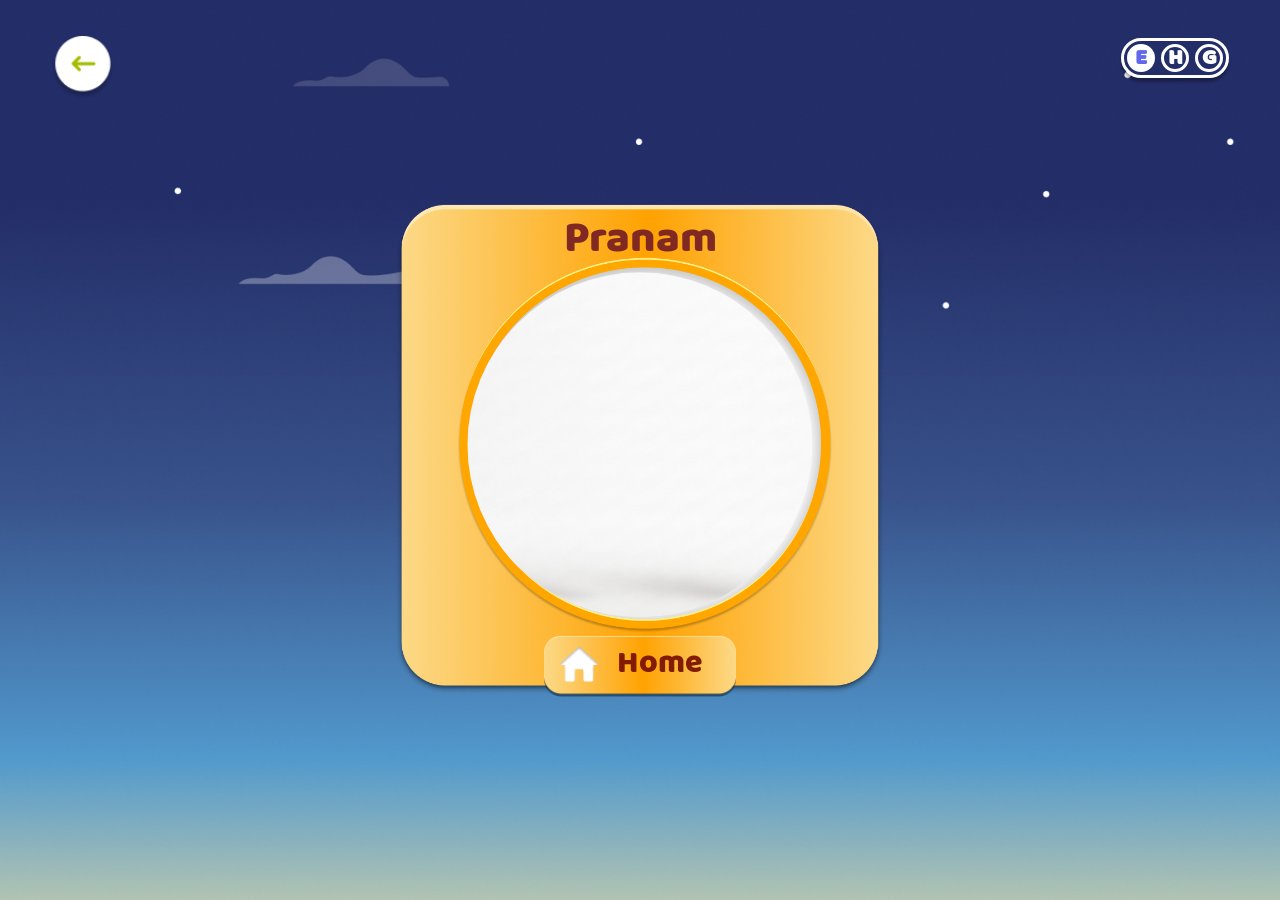
<file: pranam.html>
<!doctype html>
<html lang="en">
  <head>
    <meta charset="UTF-8" />
    <meta name="viewport" content="width=device-width, initial-scale=1.0" />
    <title data-lang-key="pranam"></title>

    <link rel="stylesheet" href="./assets/css/style.css" />
    <link rel="stylesheet" href="./assets/css/pranam.css" />
  </head>

  <body class="loaded pranam-page" data-load-sound="pranam">
    <a href="index.html?return=pranam" class="pranam-back" data-sound="pop">
      <img src="./assets/images/back.png" alt="Back" />
    </a>

    <div class="language-container">
      <div class="english active">E</div>
      <div class="hindi">H</div>
      <div class="gujarati">G</div>
    </div>

    <div class="pranam-container">
      <div class="pranam-img">
        <span data-lang-key="pranam"></span>
        <img src="./assets/images/pranam-img.png" alt="" />
        <div class="pranam-video">
          <video src="./assets/videos/pranam.mp4" preload="auto" autoplay muted loop playsinline></video>
        </div>
      </div>

      <a href="index.html" class="home-btn-1" data-sound="pop">
        <span data-lang-key="home"></span>
        <img src="./assets/images/home-btn-1.png" alt="" />
      </a>
    </div>

    <script src="./assets/js/data.js"></script>
    <script src="./assets/js/app.js"></script>
    <script src="./assets/js/sound.js"></script>
  </body>
</html>
</file>
<file: assets/css/style.css>
@font-face {
  font-family: "BalooRegular";
  src: url("../../fonts/Baloo Regular 400.ttf") format("truetype");
  font-weight: 400;
  font-style: normal;
  font-display: swap;
}

@font-face {
  font-family: "PaytoneOne";
  src: url("../../fonts/PaytoneOne.ttf") format("truetype");
  font-weight: 400;
  font-style: normal;
  font-display: swap;
}

@font-face {
  font-family: "LilitaOneRegular";
  src: url("../../fonts/LilitaOne-Regular.ttf") format("truetype");
  font-weight: 400;
  font-style: normal;
  font-display: swap;
}

@font-face {
  font-family: "NotoSansGujaratiBold";
  src: url("../../fonts/NotoSansGujarati-Bold.ttf") format("truetype");
  font-weight: 700;
  font-style: normal;
  font-display: swap;
}

@font-face {
  font-family: "NotoSansGujaratiRegular";
  src: url("../../fonts/NotoSansGujarati-Regular.ttf") format("truetype");
  font-weight: 400;
  font-style: normal;
  font-display: swap;
}

/* =====================================================
   RESET
===================================================== */

*,
*::before,
*::after {
  box-sizing: border-box;
  margin: 0;
  padding: 0;
}

html,
body {
  width: 100%;
  height: 100%;

  overflow: hidden;
  overscroll-behavior: none;
}

html {
  scrollbar-width: none;
}

html::-webkit-scrollbar,
body::-webkit-scrollbar {
  display: none;

  width: 0;
  height: 0;
}

body {
  position: relative;

  width: 100vw;
  height: 100%;

  overflow: hidden;

  background-size: cover;
  background-repeat: no-repeat;
  background-position: center;
  background-attachment: fixed;

  opacity: 1;

  transition: opacity 1s ease;
}

/* =====================================================
   LANGUAGE SWITCHER
===================================================== */

.language-container {
  position: fixed;

  top: 3vw;
  right: 4%;

  display: flex;
  justify-content: space-between;
  align-items: center;

  width: 8.4vw;
  height: auto;

  padding: 0.2vw;

  background-color: transparent;

  border: 0.25vw solid #ffffff;
  border-radius: 50vw;

  box-shadow: 0 0.3vw 0.2vw rgba(0, 0, 0, 0.314);

  font-family: "BalooRegular", sans-serif;

  z-index: 9999;
}

.language-container div {
  position: relative;

  width: 2.2vw;
  height: 2.2vw;

  display: flex;
  justify-content: center;
  align-items: center;

  border: 0.25vw solid #ffffff;
  border-radius: 50%;

  background-color: transparent;

  color: #ffffff;

  font-family: "BalooRegular", sans-serif;
  font-size: 1.7vw;
  font-weight: 600;
  text-align: center;

  cursor: pointer;
  pointer-events: auto;

  z-index: 100;
}

.language-container div:hover,
.language-container div.active {
  color: #6168ea;
  background-color: #ffffff;
}

/* =====================================================
   HOME BUTTON
===================================================== */

.home-btn {
  position: fixed;

  top: 3vw;
  left: 3%;

  width: 3.5vw;
  height: auto;

  cursor: pointer;
  pointer-events: auto;

  transform: scale(1);

  transition:
    transform 0.25s ease-in-out,
    opacity 0.6s ease,
    visibility 0s linear 0.6s;

  z-index: 99999;
}

.home-btn img {
  display: block;

  width: 100%;
  height: auto;

  object-fit: contain;
}

.home-btn:hover {
  transform: scale(1.2);
}

.first-page-home {
  opacity: 0;
  visibility: hidden;
  pointer-events: none;

  transform:
    translateY(-1vw) scale(0.8);
}

body.first-page-night .first-page-home,
body.home-visible .first-page-home {
  opacity: 1;
  visibility: visible;
  pointer-events: auto;

  transform:
    translateY(0) scale(1);

  transition-delay: 0.35s;
}

body.first-page-night .first-page-home:hover,
body.home-visible .first-page-home:hover {
  transform:
    translateY(0) scale(1.2);
}

/* =====================================================
   VERTICAL SWIPER
===================================================== */

.vertical-swiper {
  position: fixed;

  inset: 0;

  width: 100vw;
  height: 100%;

  overflow: hidden;

  touch-action: none;
}

.vertical-swiper .swiper-wrapper {
  width: 100%;
  height: 100%;
}

.vertical-swiper .swiper-slide {
  position: relative;

  width: 100%;
  height: 100%;

  display: flex;
  justify-content: center;
  align-items: center;

  overflow: hidden;
}

.slide-content {
  position: relative;

  width: 100%;
  height: 100%;

  display: flex;
  justify-content: center;
  align-items: center;

  color: #ffffff;

  font-family: "BalooRegular", sans-serif;
  font-size: 3vw;
  text-align: center;

  z-index: 120;
}

/* =====================================================
   CUSTOM RIGHT-SIDE SCROLLBAR
===================================================== */

.custom-scrollbar-track {
  position: fixed !important;

  top: 50% !important;
  right: 1.2vw !important;

  width: 0.8vw !important;
  height: 40vw !important;

  padding: 0.15vw !important;

  overflow: hidden !important;

  background: transparent !important;

  border: 0.1vw solid rgba(255, 255, 255, 0.9);
  border-radius: 50vw !important;

  box-shadow: 0 0 0.2vw rgba(0, 0, 0, 0.3);

  cursor: pointer;

  transform: translateY(-50%) !important;

  z-index: 9000;
}

.custom-scrollbar-track::before,
.custom-scrollbar-track::after {
  display: none !important;
  content: none !important;
}

.custom-scrollbar-track .swiper-scrollbar-drag {
  position: relative !important;

  top: 0 !important;
  left: 0 !important;

  width: 100% !important;
  min-height: 2.5vw;

  background-color: #ffffff !important;

  border-radius: 50vw !important;

  box-shadow: 0 0 0.2vw rgba(0, 0, 0, 0.35);

  cursor: grab;

  z-index: 2;
}

.custom-scrollbar-track .swiper-scrollbar-drag:active {
  cursor: grabbing;
}

/* =====================================================
   NAVIGATION BUTTONS
===================================================== */

.slide-nav {
  position: fixed;

  right: 4%;
  bottom: 5vw;

  display: flex;
  flex-direction: column;
  gap: 1vw;

  z-index: 9999;
}

.slide-nav button {
  width: 3.2vw;
  height: 3.2vw;

  display: flex;
  justify-content: center;
  align-items: center;

  padding: 0;

  border: 0.15vw solid rgba(255, 255, 255, 0.6);
  border-radius: 50%;

  background-color: rgba(0, 0, 0, 0.25);

  color: #ffffff;

  font-size: 1.2vw;

  cursor: pointer;

  transition:
    background-color 0.25s ease,
    transform 0.2s ease,
    border-color 0.25s ease,
    opacity 0.25s ease,
    visibility 0.25s ease;
}

.slide-nav button:hover {
  background-color: rgba(255, 255, 255, 0.15);
  border-color: #ffffff;

  transform: scale(1.08);
}

.slide-nav button.nav-hidden {
  opacity: 0;
  visibility: hidden;
  pointer-events: none;
}

/* =====================================================
   PAGE 1
===================================================== */

.page-1 {
  position: relative;

  width: 100%;
  height: 100%;

  background-image: url("./../images/bg.png");
  background-position: center;
  background-repeat: no-repeat;
  background-size: cover;

  transition:
    background-image 0.8s ease,
    background-color 0.8s ease;
}

/* the night sky fades in over the day sky instead of swapping */
.page-1::before {
  content: "";
  position: absolute;
  top: 0;
  left: 0;
  width: 100%;
  height: 100%;
  background-image: url("./../images/bg-1.png");
  background-position: center;
  background-repeat: no-repeat;
  background-size: cover;
  opacity: 0;
  transition: opacity 2.2s ease-in-out;
  pointer-events: none;
  z-index: 0;
}

.page-1.night-mode::before {
  opacity: 1;
}

.page-1 .xfade {
  animation: none !important;
  pointer-events: none;
  opacity: 1;
  transition: opacity 2.2s ease-in-out !important;
}

/* =====================================================
   PAGE 1 FOREGROUND / TREE
===================================================== */

.tree-1 {
  position: absolute;

  left: 50%;
  bottom: 0;

  display: block;

  width: 100%;
  height: auto;

  object-fit: contain;

  opacity: 1;

  transform: translateX(-50%);

  transition:
    bottom 1.5s ease-in-out,
    opacity 0.5s ease;

  will-change: bottom;

  z-index: 100;
}

/*
 * First click:
 * The night tree stays fixed at -25vw.
 * No entrance animation is used.
 */

.page-1.night-mode .tree-1 {
  bottom: -25vw;

  opacity: 1;

  transform: translateX(-50%);

  animation: none !important;
}

/*
 * Second click:
 * The tree moves smoothly to -5vw.
 */

.page-1.night-mode.tree-moved .tree-1 {
  bottom: -5vw;
}

/* =====================================================
   PAGE 1 MOUNTAIN
===================================================== */

.mount-1 {
  position: absolute;

  left: 50%;
  bottom: 0;

  display: block;

  width: 100%;
  height: auto;

  object-fit: contain;

  opacity: 1;

  transform: translateX(-50%);

  transition:
    opacity 0.5s ease,
    transform 0.8s ease;

  z-index: 90;
}

.page-1.night-mode .mount-1 {
  animation: none;
}

@keyframes mountainNightEntrance {
  0% {
    opacity: 0;

    transform:
      translateX(-50%) scale(1.04);
  }

  100% {
    opacity: 1;

    transform:
      translateX(-50%) scale(1);
  }
}

/* =====================================================
   PAGE 1 SUN
===================================================== */

.sun-1 {
  position: absolute;

  left: 50%;
  bottom: -13%;

  display: block;

  width: 30vw;
  height: auto;

  object-fit: contain;

  opacity: 1;
  visibility: visible;

  transform:
    translate(-50%, -50%) scale(1);

  transition:
    visibility 0s linear 2.4s,
    transform 2.4s cubic-bezier(0.45, 0, 0.7, 1);

  z-index: 80;
}

/* the sun sets behind the mountains */
.page-1.night-mode .sun-1 {
  visibility: hidden;

  transform:
    translate(-50%, 85%) scale(1);
}

/* =====================================================
   PAGE 1 MOON
===================================================== */

.moon-1 {
  position: absolute;

  left: 0;
  top: calc(100vh - 15vw);

  display: block;

  width: 15vw;
  height: auto;

  object-fit: contain;

  opacity: 0;
  visibility: hidden;

  pointer-events: none;

  filter:
    drop-shadow(0 0 1.2vw rgba(255, 255, 220, 0.75));

  transform:
    translate3d(4vw, 0, 0) scale(0.75) rotate(-8deg);

  transform-origin: center;

  will-change: transform, opacity;

  backface-visibility: hidden;
  -webkit-backface-visibility: hidden;

  z-index: 85;
}

.page-1.night-mode .moon-1 {
  visibility: visible;

  animation:
    moonEllipticalMovement 2s linear 0.8s forwards;
}

@keyframes moonEllipticalMovement {
  0% {
    opacity: 0;

    transform:
      translate3d(4vw, 0, 0) scale(0.75) rotate(-8deg);
  }

  5% {
    opacity: 1;
  }

  10% {
    transform:
      translate3d(11vw,
        calc((-100vh + 24vw) * 0.36),
        0) scale(0.8) rotate(-6.5deg);
  }

  20% {
    transform:
      translate3d(20vw,
        calc((-100vh + 24vw) * 0.64),
        0) scale(0.86) rotate(-5deg);
  }

  30% {
    transform:
      translate3d(29vw,
        calc((-100vh + 24vw) * 0.84),
        0) scale(0.92) rotate(-3.5deg);
  }

  40% {
    transform:
      translate3d(38vw,
        calc((-100vh + 24vw) * 0.96),
        0) scale(0.97) rotate(-1.5deg);
  }

  46% {
    transform:
      translate3d(44vw,
        calc((-100vh + 24vw) * 0.995),
        0) scale(0.99) rotate(-0.5deg);
  }

  50% {
    transform:
      translate3d(45vw,
        calc(-100vh + 24vw),
        0) scale(1) rotate(0deg);
  }

  60%,
  100% {
    opacity: 1;

    transform:
      translate3d(56vw,
        calc((-100vh + 24vw) * 0.96),
        0) scale(0.97) rotate(1.5deg);
  }
}

/* =====================================================
   PAGE 1 TITLE
===================================================== */
.page-title {
  color: #ffe59e;
  font-family: "PaytoneOne", sans-serif;
  font-size: 2.5vw;
}

.page-title-1 {
  position: absolute;

  top: 5%;
  left: 50%;

  display: flex;
  justify-content: center;
  align-items: center;

  width: 30vw;
  height: 8vw;

  background-image: url("./../images/title.png");
  background-position: center;
  background-repeat: no-repeat;
  background-size: contain;

  opacity: 1;
  visibility: visible;

  transform:
    translateX(-50%) translateY(0);

  transition:
    top 1s ease,
    transform 0.4s ease,
    opacity 0.4s ease,
    visibility 0s linear 0s;

  z-index: 150;
}

.page-1.title-hidden .page-title-1 {
  opacity: 0;
  visibility: hidden;
  pointer-events: none;
}

/* Force-hide Page 1 title on the third click */
.page-title-1.force-hide-title {
  opacity: 0 !important;
  visibility: hidden !important;
  pointer-events: none !important;
}

/*
 * First click:
 * Move title down during night mode.
 */

.page-1.night-mode .page-title-1 {
  top: 35%;
}

/*
 * Third click:
 * Hide the complete title before opening Slide 2.
 */

.page-1.title-hidden .page-title-1 {
  opacity: 0;
  visibility: hidden;

  transform:
    translateX(-50%) translateY(-2vw);

  pointer-events: none;

  transition:
    top 1s ease,
    transform 0.4s ease,
    opacity 0.4s ease,
    visibility 0s linear 0.4s;
}

.page-title-1 span {
  width: 100%;
  white-space: nowrap;
}

/* =====================================================
   page - 2
===================================================== */


.page-2 {
  width: 100%;
  height: 100%;
  background:
    linear-gradient(180deg,
      #050108 0%,
      #12163c 31%,
      #35236e 50%,
      #35236e 100%);
  /* background-image: url("./../images/star-bg.png"); */
  background-repeat: no-repeat;
  background-size: cover;
  background-position: center;
}


.page-title-2 {
  position: absolute;
  z-index: 100%;
  top: 2vw;
  left: 50%;
  transform: translateX(-50%);
  width: auto;
  padding: 1vw 2vw;
  background-color: #8e3e7e8f;
  border-radius: 8vw;
  border: 0.07vw solid #8e3e7e8f;
}

.page-2-container {
  position: absolute;
  left: 50%;
  top: 55%;
  transform: translate(-50%, -50%);
  width: 45%;
  height: auto;
  display: flex;
  flex-direction: column;
  justify-content: center;
  align-items: center;
  z-index: 200;
  gap: 1.5vw
}

.page-2-container img {
  width: 25vw;
}

.page-2-container span {
  color: white;
  font-family: "PaytoneOne";
  font-size: 2vw;
  text-align: center;
  width: 80%;
}

/* =====================================================
   PRANAM
===================================================== */

.pranam-link {
  position: fixed !important;

  right: 5vw;
  bottom: 3vw;

  display: flex;
  justify-content: center;
  align-items: center;

  width: 10vw;
  height: auto;

  text-decoration: none;

  animation:
    pranamPop 0.2s ease-in-out infinite;

  transform-origin: center;

  pointer-events: auto;
  touch-action: manipulation;

  z-index: 99999 !important;
}

.pranam-link img {
  position: relative;

  display: block;

  width: 100%;
  height: auto;

  object-fit: contain;
}

.pranam-link img,
.pranam-link span {
  pointer-events: none;
}

.pranam-link span {
  position: absolute;

  padding-right: 2vw;

  color: #ffffff;

  font-family: "LobsterTwo";
  font-size: 1.5vw;
  font-weight: bold;

  text-decoration: none;
}

@keyframes pranamPop {
  0% {
    transform: scale(1);
  }

  50% {
    transform: scale(1.12);
  }

  100% {
    transform: scale(1);
  }
}

.pranam-container {
  position: absolute;

  top: 50% !important;
  left: 50% !important;

  display: flex;
  justify-content: center;
  align-items: center;

  width: 45vw;
  height: auto;

  transform: translate(-50%, -50%);
}

.pranam-container>.pranam-img {
  position: relative;

  display: block;

  width: 85%;
  height: auto;
}

.pranam-container>.pranam-img>img {
  display: block;

  width: 100%;
  height: auto;
}

.pranam-img span {
  position: absolute;

  top: 0%;
  left: 50%;

  color: #802922;

  font-family: "BalooRegular", sans-serif;
  font-size: 3.4vw;

  transform: translateX(-50%);

  z-index: 15;
}

.pranam-container .home-btn-1 {
  position: absolute;

  top: 88%;
  left: 35%;

  width: 15vw;
  height: auto;

  transform:
    translateX(-50%) scale(1);

  transition: transform 0.2s ease;
}

.pranam-container .home-btn-1:hover {
  transform:
    translateX(-50%) scale(1.2);
}

.pranam-container .home-btn-1 img {
  display: block;

  width: 100%;
  height: auto;
}

.home-btn-1 span {
  position: absolute;

  top: 45%;
  left: 38%;

  color: #821b00;

  font-family: "BalooRegular", sans-serif;
  font-size: 2.5vw;

  transform: translateY(-50%);

  z-index: 15;
}

/* =====================================================
   BACK BUTTON
===================================================== */

.back-btn {
  position: absolute;

  top: 4%;
  left: 4%;

  display: flex;
  justify-content: center;
  align-items: center;

  width: 3vw;
  height: 3vw;

  background-color: #e9a42e;

  border: 0.25vw solid transparent;
  border-radius: 50%;

  text-decoration: none;

  transform: scale(1);

  transition:
    transform 0.3s ease,
    background-color 0.3s ease,
    border 0.3s ease;

  z-index: 50;
}

.back-btn i {
  color: #ffffff;

  font-size: 1.5vw;

  transition: font-size 0.3s ease;
}

.back-btn:hover {
  background-color: #ff4ec6;

  border: 0.25vw solid #e9a42e;

  transform: scale(1.05);
}

/* =====================================================
   RESPONSIVE ADJUSTMENTS
===================================================== */

@media (max-width: 768px) {
  .language-container {
    top: 4vw;
    right: 5%;

    width: 18vw;

    padding: 0.5vw;

    border-width: 0.4vw;
  }

  .language-container div {
    width: 5vw;
    height: 5vw;

    border-width: 0.4vw;

    font-size: 3.5vw;
  }

  .home-btn {
    top: 4vw;
    left: 4%;

    width: 7vw;
  }

  .custom-scrollbar-track {
    right: 2vw !important;

    width: 1.5vw !important;
    height: 65vh !important;

    padding: 0.25vw !important;
  }

  .slide-nav {
    right: 5%;
    bottom: 8vw;

    gap: 2vw;
  }

  .slide-nav button {
    width: 7vw;
    height: 7vw;

    font-size: 2.8vw;
  }

  .page-title-1 {
    width: 55vw;
    height: 15vw;
  }

  .page-title-1 span {
    font-size: 4.5vw;
  }

  .sun-1 {
    width: 48vw;
  }

  .moon-1 {
    width: 16vw;
  }
}
</file>
<file: assets/css/pranam.css>
body.pranam-page {
  background-image: url("./../images/bg-1.png");
}

.pranam-back {
  position: absolute;
  top: 4%;
  left: 4%;
  display: block;
  width: 5vw;
  height: auto;
  line-height: 0;
  transition: transform 0.2s ease;
  z-index: 50;
}

.pranam-back:hover {
  transform: scale(1.1);
}

.pranam-back img {
  display: block;
  width: 100%;
  height: auto;
}

/* the video fills the white circle of the frame */
.pranam-img .pranam-video {
  position: absolute;
  left: 50%;
  top: 48.9%;
  width: 70.5%;
  height: auto;
  aspect-ratio: 1 / 1;
  transform: translate(-50%, -50%);
  border-radius: 50%;
  background: #f6f6f6 url("./../images/pranam-bg-1.png") center / cover no-repeat;
  display: flex;
  justify-content: center;
  align-items: center;
  overflow: hidden;
  padding-right: 6.25%;
  z-index: 5;
}

.pranam-img .pranam-video video {
  width: 90%;
  height: auto;
  aspect-ratio: 90 / 83;
  object-fit: cover;
  -webkit-mask-image: linear-gradient(to bottom, transparent 0%, rgba(0, 0, 0, 0.8) 2%, rgba(0, 0, 0, 0.95) 4%, #000 6%, #000 90%, rgba(0, 0, 0, 0.95) 96%, rgba(0, 0, 0, 0.8) 98%, transparent 100%), linear-gradient(to right, transparent 0%, rgba(0, 0, 0, 0.8) 2%, rgba(0, 0, 0, 0.95) 4%, #000 6%, #000 90%, rgba(0, 0, 0, 0.95) 96%, rgba(0, 0, 0, 0.8) 98%, transparent 100%);
  -webkit-mask-composite: source-in;
  mask-image: linear-gradient(to bottom, transparent 0%, rgba(0, 0, 0, 0.8) 2%, rgba(0, 0, 0, 0.95) 4%, #000 6%, #000 90%, rgba(0, 0, 0, 0.95) 96%, rgba(0, 0, 0, 0.8) 98%, transparent 100%), linear-gradient(to right, transparent 0%, rgba(0, 0, 0, 0.8) 2%, rgba(0, 0, 0, 0.95) 4%, #000 6%, #000 90%, rgba(0, 0, 0, 0.95) 96%, rgba(0, 0, 0, 0.8) 98%, transparent 100%);
  mask-composite: intersect;
}

/* home button centred under the frame */
.pranam-container .home-btn-1 {
  left: 50%;
}
</file>
